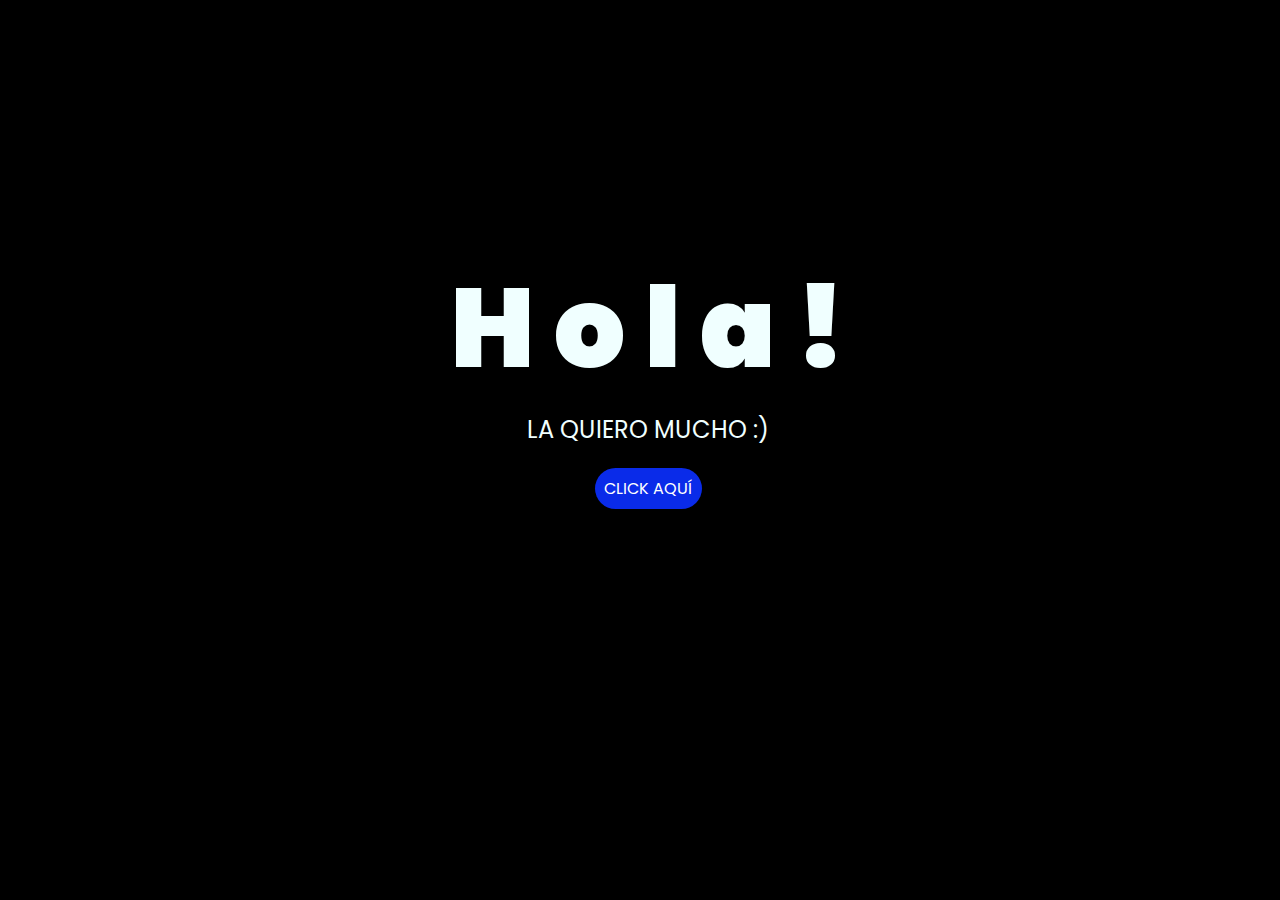
<file: index.html>
<!DOCTYPE html>
<html lang="es">

<head>
    <meta charset="UTF-8">
    <meta http-equiv="X-UA-Compatible" content="IE=edge">
    <meta name="viewport" content="width=device-width, initial-scale=1.0">
    <link rel="stylesheet" href="css/style.css">
    <link rel="icon" href="img/flowers.png" type="image/x-icon">
    <title>Flowers</title>
</head>

<body>
    <div class="greetings">
        <span>H</span>
        <span>o</span>
        <span>l</span>
        <span>a</span>
        <span>!</span>
    </div>
    <div class="description">
        <span>LA QUIERO MUCHO :)</span>
    </div>
    <div class="button">
        <button class="botones">
            <a href="flower.html" style="color: #fff;">CLICK AQUÍ</a>
        </button>
    </div>

</body>

</html>
</file>
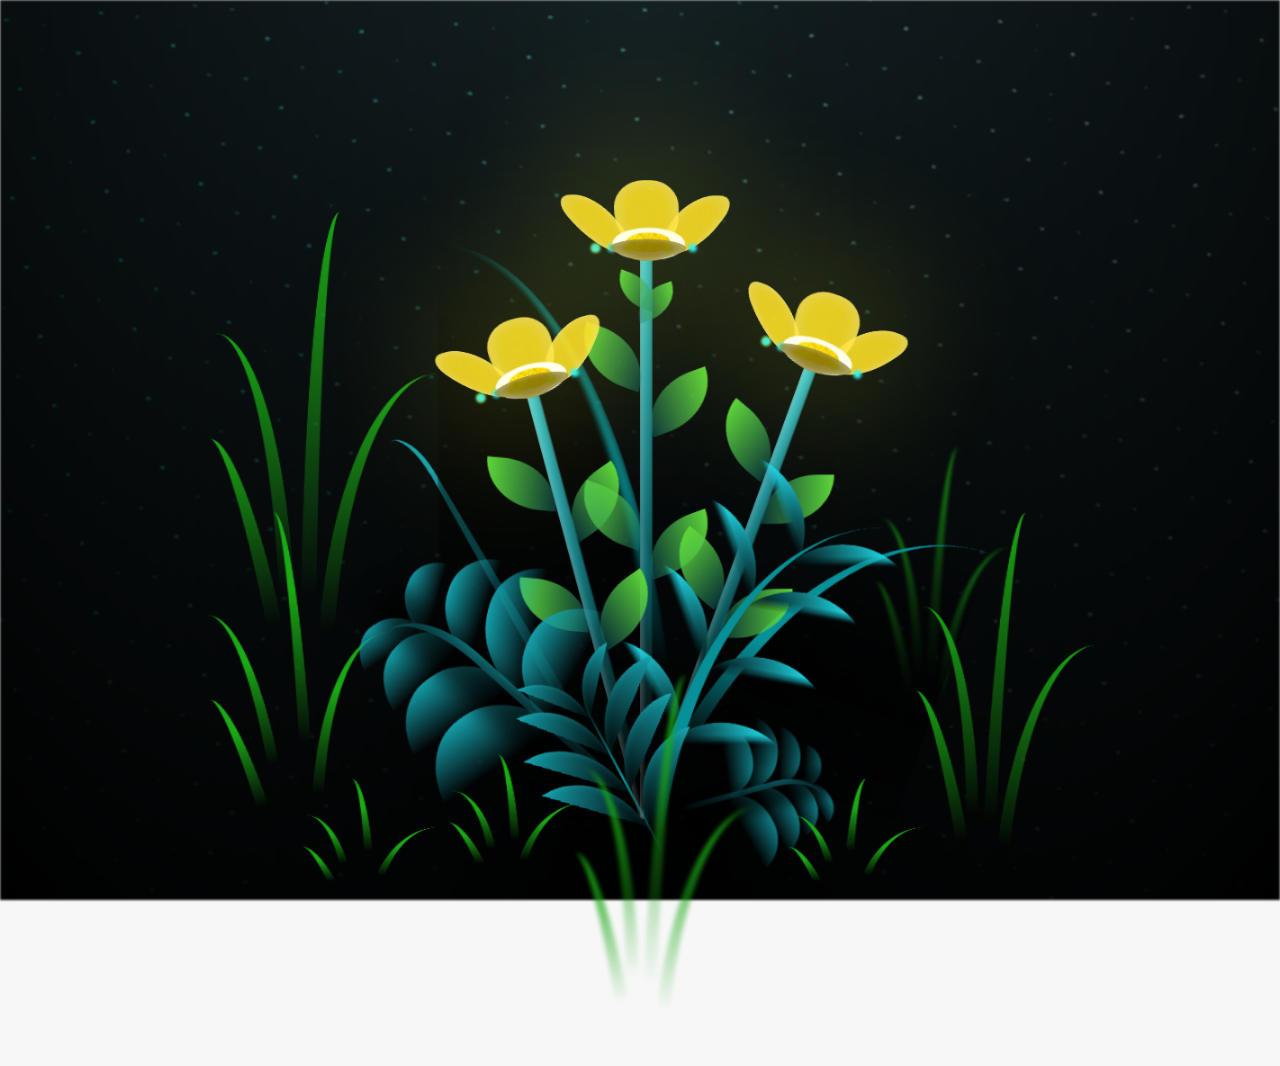
<file: flower.html>
<!DOCTYPE html>
<html lang="es">
  <head>
    <meta charset="UTF-8" />
    <meta http-equiv="X-UA-Compatible" content="IE=edge" />
    <meta name="viewport" content="width=device-width, initial-scale=1.0" />
    <link rel="stylesheet" href="css/main.css" />
    <link rel="icon" href="img/flowers.png" type="image/x-icon" />
    <title>Flower</title>
  </head>
  <body class="container">
    <audio src="sound/ChristianBasso&HaienQiu-Flowers.mp3" autoplay></audio>
    <div id="lyrics">
     
    </div>
    <h1 class="titulo">Espero le gusten la quiero mucho Sara.</h1>
  
    <div class="night"></div>
    <div class="flowers">
      <div class="flower flower--1">
        <div class="flower__leafs flower__leafs--1">
          <div class="flower__leaf flower__leaf--1"></div>
          <div class="flower__leaf flower__leaf--2"></div>
          <div class="flower__leaf flower__leaf--3"></div>
          <div class="flower__leaf flower__leaf--4"></div>
          <div class="flower__white-circle"></div>

          <div class="flower__light flower__light--1"></div>
          <div class="flower__light flower__light--2"></div>
          <div class="flower__light flower__light--3"></div>
          <div class="flower__light flower__light--4"></div>
          <div class="flower__light flower__light--5"></div>
          <div class="flower__light flower__light--6"></div>
          <div class="flower__light flower__light--7"></div>
          <div class="flower__light flower__light--8"></div>
        </div>
        <div class="flower__line">
          <div class="flower__line__leaf flower__line__leaf--1"></div>
          <div class="flower__line__leaf flower__line__leaf--2"></div>
          <div class="flower__line__leaf flower__line__leaf--3"></div>
          <div class="flower__line__leaf flower__line__leaf--4"></div>
          <div class="flower__line__leaf flower__line__leaf--5"></div>
          <div class="flower__line__leaf flower__line__leaf--6"></div>
        </div>
      </div>

      <div class="flower flower--2">
        <div class="flower__leafs flower__leafs--2">
          <div class="flower__leaf flower__leaf--1"></div>
          <div class="flower__leaf flower__leaf--2"></div>
          <div class="flower__leaf flower__leaf--3"></div>
          <div class="flower__leaf flower__leaf--4"></div>
          <div class="flower__white-circle"></div>

          <div class="flower__light flower__light--1"></div>
          <div class="flower__light flower__light--2"></div>
          <div class="flower__light flower__light--3"></div>
          <div class="flower__light flower__light--4"></div>
          <div class="flower__light flower__light--5"></div>
          <div class="flower__light flower__light--6"></div>
          <div class="flower__light flower__light--7"></div>
          <div class="flower__light flower__light--8"></div>
        </div>
        <div class="flower__line">
          <div class="flower__line__leaf flower__line__leaf--1"></div>
          <div class="flower__line__leaf flower__line__leaf--2"></div>
          <div class="flower__line__leaf flower__line__leaf--3"></div>
          <div class="flower__line__leaf flower__line__leaf--4"></div>
        </div>
      </div>

      <div class="flower flower--3">
        <div class="flower__leafs flower__leafs--3">
          <div class="flower__leaf flower__leaf--1"></div>
          <div class="flower__leaf flower__leaf--2"></div>
          <div class="flower__leaf flower__leaf--3"></div>
          <div class="flower__leaf flower__leaf--4"></div>
          <div class="flower__white-circle"></div>

          <div class="flower__light flower__light--1"></div>
          <div class="flower__light flower__light--2"></div>
          <div class="flower__light flower__light--3"></div>
          <div class="flower__light flower__light--4"></div>
          <div class="flower__light flower__light--5"></div>
          <div class="flower__light flower__light--6"></div>
          <div class="flower__light flower__light--7"></div>
          <div class="flower__light flower__light--8"></div>
        </div>
        <div class="flower__line">
          <div class="flower__line__leaf flower__line__leaf--1"></div>
          <div class="flower__line__leaf flower__line__leaf--2"></div>
          <div class="flower__line__leaf flower__line__leaf--3"></div>
          <div class="flower__line__leaf flower__line__leaf--4"></div>
        </div>
      </div>

      <div class="grow-ans" style="--d: 1.2s">
        <div class="flower__g-long">
          <div class="flower__g-long__top"></div>
          <div class="flower__g-long__bottom"></div>
        </div>
      </div>

      <div class="growing-grass">
        <div class="flower__grass flower__grass--1">
          <div class="flower__grass--top"></div>
          <div class="flower__grass--bottom"></div>
          <div class="flower__grass__leaf flower__grass__leaf--1"></div>
          <div class="flower__grass__leaf flower__grass__leaf--2"></div>
          <div class="flower__grass__leaf flower__grass__leaf--3"></div>
          <div class="flower__grass__leaf flower__grass__leaf--4"></div>
          <div class="flower__grass__leaf flower__grass__leaf--5"></div>
          <div class="flower__grass__leaf flower__grass__leaf--6"></div>
          <div class="flower__grass__leaf flower__grass__leaf--7"></div>
          <div class="flower__grass__leaf flower__grass__leaf--8"></div>
          <div class="flower__grass__overlay"></div>
        </div>
      </div>

      <div class="growing-grass">
        <div class="flower__grass flower__grass--2">
          <div class="flower__grass--top"></div>
          <div class="flower__grass--bottom"></div>
          <div class="flower__grass__leaf flower__grass__leaf--1"></div>
          <div class="flower__grass__leaf flower__grass__leaf--2"></div>
          <div class="flower__grass__leaf flower__grass__leaf--3"></div>
          <div class="flower__grass__leaf flower__grass__leaf--4"></div>
          <div class="flower__grass__leaf flower__grass__leaf--5"></div>
          <div class="flower__grass__leaf flower__grass__leaf--6"></div>
          <div class="flower__grass__leaf flower__grass__leaf--7"></div>
          <div class="flower__grass__leaf flower__grass__leaf--8"></div>
          <div class="flower__grass__overlay"></div>
        </div>
      </div>

      <div class="grow-ans" style="--d: 2.4s">
        <div class="flower__g-right flower__g-right--1">
          <div class="leaf"></div>
        </div>
      </div>

      <div class="grow-ans" style="--d: 2.8s">
        <div class="flower__g-right flower__g-right--2">
          <div class="leaf"></div>
        </div>
      </div>

      <div class="grow-ans" style="--d: 2.8s">
        <div class="flower__g-front">
          <div
            class="flower__g-front__leaf-wrapper flower__g-front__leaf-wrapper--1"
          >
            <div class="flower__g-front__leaf"></div>
          </div>
          <div
            class="flower__g-front__leaf-wrapper flower__g-front__leaf-wrapper--2"
          >
            <div class="flower__g-front__leaf"></div>
          </div>
          <div
            class="flower__g-front__leaf-wrapper flower__g-front__leaf-wrapper--3"
          >
            <div class="flower__g-front__leaf"></div>
          </div>
          <div
            class="flower__g-front__leaf-wrapper flower__g-front__leaf-wrapper--4"
          >
            <div class="flower__g-front__leaf"></div>
          </div>
          <div
            class="flower__g-front__leaf-wrapper flower__g-front__leaf-wrapper--5"
          >
            <div class="flower__g-front__leaf"></div>
          </div>
          <div
            class="flower__g-front__leaf-wrapper flower__g-front__leaf-wrapper--6"
          >
            <div class="flower__g-front__leaf"></div>
          </div>
          <div
            class="flower__g-front__leaf-wrapper flower__g-front__leaf-wrapper--7"
          >
            <div class="flower__g-front__leaf"></div>
          </div>
          <div
            class="flower__g-front__leaf-wrapper flower__g-front__leaf-wrapper--8"
          >
            <div class="flower__g-front__leaf"></div>
          </div>
          <div class="flower__g-front__line"></div>
        </div>
      </div>

      <div class="grow-ans" style="--d: 3.2s">
        <div class="flower__g-fr">
          <div class="leaf"></div>
          <div class="flower__g-fr__leaf flower__g-fr__leaf--1"></div>
          <div class="flower__g-fr__leaf flower__g-fr__leaf--2"></div>
          <div class="flower__g-fr__leaf flower__g-fr__leaf--3"></div>
          <div class="flower__g-fr__leaf flower__g-fr__leaf--4"></div>
          <div class="flower__g-fr__leaf flower__g-fr__leaf--5"></div>
          <div class="flower__g-fr__leaf flower__g-fr__leaf--6"></div>
          <div class="flower__g-fr__leaf flower__g-fr__leaf--7"></div>
          <div class="flower__g-fr__leaf flower__g-fr__leaf--8"></div>
        </div>
      </div>

      <div class="long-g long-g--0">
        <div class="grow-ans" style="--d: 3s">
          <div class="leaf leaf--0"></div>
        </div>
        <div class="grow-ans" style="--d: 2.2s">
          <div class="leaf leaf--1"></div>
        </div>
        <div class="grow-ans" style="--d: 3.4s">
          <div class="leaf leaf--2"></div>
        </div>
        <div class="grow-ans" style="--d: 3.6s">
          <div class="leaf leaf--3"></div>
        </div>
      </div>

      <div class="long-g long-g--1">
        <div class="grow-ans" style="--d: 3.6s">
          <div class="leaf leaf--0"></div>
        </div>
        <div class="grow-ans" style="--d: 3.8s">
          <div class="leaf leaf--1"></div>
        </div>
        <div class="grow-ans" style="--d: 4s">
          <div class="leaf leaf--2"></div>
        </div>
        <div class="grow-ans" style="--d: 4.2s">
          <div class="leaf leaf--3"></div>
        </div>
      </div>

      <div class="long-g long-g--2">
        <div class="grow-ans" style="--d: 4s">
          <div class="leaf leaf--0"></div>
        </div>
        <div class="grow-ans" style="--d: 4.2s">
          <div class="leaf leaf--1"></div>
        </div>
        <div class="grow-ans" style="--d: 4.4s">
          <div class="leaf leaf--2"></div>
        </div>
        <div class="grow-ans" style="--d: 4.6s">
          <div class="leaf leaf--3"></div>
        </div>
      </div>

      <div class="long-g long-g--3">
        <div class="grow-ans" style="--d: 4s">
          <div class="leaf leaf--0"></div>
        </div>
        <div class="grow-ans" style="--d: 4.2s">
          <div class="leaf leaf--1"></div>
        </div>
        <div class="grow-ans" style="--d: 3s">
          <div class="leaf leaf--2"></div>
        </div>
        <div class="grow-ans" style="--d: 3.6s">
          <div class="leaf leaf--3"></div>
        </div>
      </div>

      <div class="long-g long-g--4">
        <div class="grow-ans" style="--d: 4s">
          <div class="leaf leaf--0"></div>
        </div>
        <div class="grow-ans" style="--d: 4.2s">
          <div class="leaf leaf--1"></div>
        </div>
        <div class="grow-ans" style="--d: 3s">
          <div class="leaf leaf--2"></div>
        </div>
        <div class="grow-ans" style="--d: 3.6s">
          <div class="leaf leaf--3"></div>
        </div>
      </div>

      <div class="long-g long-g--5">
        <div class="grow-ans" style="--d: 4s">
          <div class="leaf leaf--0"></div>
        </div>
        <div class="grow-ans" style="--d: 4.2s">
          <div class="leaf leaf--1"></div>
        </div>
        <div class="grow-ans" style="--d: 3s">
          <div class="leaf leaf--2"></div>
        </div>
        <div class="grow-ans" style="--d: 3.6s">
          <div class="leaf leaf--3"></div>
        </div>
      </div>

      <div class="long-g long-g--6">
        <div class="grow-ans" style="--d: 4.2s">
          <div class="leaf leaf--0"></div>
        </div>
        <div class="grow-ans" style="--d: 4.4s">
          <div class="leaf leaf--1"></div>
        </div>
        <div class="grow-ans" style="--d: 4.6s">
          <div class="leaf leaf--2"></div>
        </div>
        <div class="grow-ans" style="--d: 4.8s">
          <div class="leaf leaf--3"></div>
        </div>
      </div>

      <div class="long-g long-g--7">
        <div class="grow-ans" style="--d: 3s">
          <div class="leaf leaf--0"></div>
        </div>
        <div class="grow-ans" style="--d: 3.2s">
          <div class="leaf leaf--1"></div>
        </div>
        <div class="grow-ans" style="--d: 3.5s">
          <div class="leaf leaf--2"></div>
        </div>
        <div class="grow-ans" style="--d: 3.6s">
          <div class="leaf leaf--3"></div>
        </div>
      </div>
    </div>
    <script src="anim.js"></script>
    <script src="main.js"></script>
  </body>
</html>
</file>
<file: css/style.css>
@import url('https://fonts.googleapis.com/css2?family=Poppins:ital,wght@0,500;1,900&display=swap');
*{
    font-family: 'Poppins',cursive;
}
body{
    color: azure;
    width: 100%;
    height: 82vh;
    display: flex;
    flex-direction: column;
    align-items: center;
    justify-content: center;
    background-color: black;
    /* padding-top: -30; */
}

.botones{
    padding: 9px;
    border-radius: 80px;
    background-color: transparent;
    border: none;
}

.botones a{
    background-color: #0a2be9;
    padding: 9px;
    border-radius: 80px;
    -webkit-border-radius: 80px;
    -moz-border-radius: 80px;
    -ms-border-radius: 80px;
    -o-border-radius: 80px;

}

.botones a:focus{
    background-color: rgb(50, 194, 194);
}

.greetings{
    font-size: 7rem;
    font-weight: 900;
}
.greetings > span{
    animation: glow 2.5s ease-in-out infinite;
}
@keyframes glow{
    0%, 100%{
        color: #fff;
        text-shadow: 0 0 12px #39c6d6, 0 0 50px #39c6d6, 0 0 100px #39c6d6;
    }
    10%, 90%{
        color: #111;
        text-shadow: none;
    }
}
.greetings > span:nth-child(2){
    animation-delay: .2s ;
}
.greetings > span:nth-child(3){
    animation-delay: .4s ;
}
.greetings > span:nth-child(4){
    animation-delay: .6s;
}
.greetings > span:nth-child(5){
    animation-delay: .8s;
}
.greetings > span:nth-child(6){
    animation-delay: 1s;
}

.description{
    font-size: 1.5rem;
    margin-bottom: 20px;
}

.button a{
    text-decoration: none;
    font-size: 1rem;
    color: #111;
}

@media screen and (max-width:574px){
    .greetings{
        display: block;
        font-size: 4rem;
        font-weight: 800;
        text-align: center;
    }
    .description{
        font-size: 2rem;
    }
    
    .button a{
        font-size: 1rem;
    }
}
</file>
<file: css/main.css>
*,
*::after,
*::before {
  padding: 0;
  margin: 0;
  box-sizing: border-box;
}

:root {
  --dark-color: #000;
}

body {
  display: flex;
  align-items: flex-end;
  justify-content: center;
  min-height: 100vh;
  background-color: var(--dark-color);
  overflow: hidden;
  perspective: 1000px;
}

#lyrics {
  font-size: 28px;
  font-family: "Franklin Gothic Medium", "Arial Narrow", Arial, sans-serif;
  color: white;
  position: absolute;
  margin-bottom: 20%;
  z-index: 1;
  font-weight: bold;
  letter-spacing: 4px;
}
@media only screen and (max-width: 600px) {
  /* Estilos específicos para dispositivos con un ancho máximo de 600px */
  #lyrics {
      font-size: 14px; /* Reduce el tamaño del texto para dispositivos más pequeños */
      margin-bottom: 530px;
      letter-spacing: 3px;
  }

}
.titulo {
  margin-bottom: 180px;
  font-family: "Arial Narrow", Arial, sans-serif;
  color: yellow;
  position: absolute;
  font-weight: bold;
  letter-spacing: 10px;
  opacity: 0;
  animation: fadeIn 3s ease-in-out forwards;
  text-align: center;
}
@keyframes fadeIn {
  from {
    opacity: 0;
  }
  to {
    opacity: 1;
  }
}

.night {
  z-index: -1;
  position: absolute;
  left: 50%;
  top: 0;
  transform: translateX(-50%);
  width: 100%;
  height: 100%;
  filter: blur(0.1vmin);
  background-image: radial-gradient(
      ellipse at top,
      transparent 0%,
      var(--dark-color)
    ),
    radial-gradient(
      ellipse at bottom,
      var(--dark-color),
      rgba(145, 233, 255, 0.2)
    ),
    repeating-linear-gradient(
      220deg,
      rgb(0, 0, 0) 0px,
      rgb(0, 0, 0) 19px,
      transparent 19px,
      transparent 22px
    ),
    repeating-linear-gradient(
      189deg,
      rgb(0, 0, 0) 0px,
      rgb(0, 0, 0) 19px,
      transparent 19px,
      transparent 22px
    ),
    repeating-linear-gradient(
      148deg,
      rgb(0, 0, 0) 0px,
      rgb(0, 0, 0) 19px,
      transparent 19px,
      transparent 22px
    ),
    linear-gradient(90deg, rgb(0, 255, 250), rgb(240, 240, 240));
}

.flowers {
  position: relative;
  transform: scale(0.9);
  /*margin-bottom: 100px;
  */
}

@media only screen and (max-width: 600px) {
  /* Estilos específicos para dispositivos con un ancho máximo de 600px */
.flowers {
      font-size: 14px;
      margin-bottom: 35%;
      letter-spacing: 3px;
      transform: scale(1.0);
}

}

.flower {
  position: absolute;
  bottom: 10vmin;
  transform-origin: bottom center;
  z-index: 10;
  --fl-speed: 0.8s;
}
.flower--1 {
  -webkit-animation: moving-flower-1 4s linear infinite;
  animation: moving-flower-1 4s linear infinite;
}
.flower--1 .flower__line {
  height: 70vmin;
  -webkit-animation-delay: 0.3s;
  animation-delay: 0.3s;
}
.flower--1 .flower__line__leaf--1 {
  -webkit-animation: blooming-leaf-right var(--fl-speed) 1.6s backwards;
  animation: blooming-leaf-right var(--fl-speed) 1.6s backwards;
}
.flower--1 .flower__line__leaf--2 {
  -webkit-animation: blooming-leaf-right var(--fl-speed) 1.4s backwards;
  animation: blooming-leaf-right var(--fl-speed) 1.4s backwards;
}
.flower--1 .flower__line__leaf--3 {
  -webkit-animation: blooming-leaf-left var(--fl-speed) 1.2s backwards;
  animation: blooming-leaf-left var(--fl-speed) 1.2s backwards;
}
.flower--1 .flower__line__leaf--4 {
  -webkit-animation: blooming-leaf-left var(--fl-speed) 1s backwards;
  animation: blooming-leaf-left var(--fl-speed) 1s backwards;
}
.flower--1 .flower__line__leaf--5 {
  -webkit-animation: blooming-leaf-right var(--fl-speed) 1.8s backwards;
  animation: blooming-leaf-right var(--fl-speed) 1.8s backwards;
}
.flower--1 .flower__line__leaf--6 {
  -webkit-animation: blooming-leaf-left var(--fl-speed) 2s backwards;
  animation: blooming-leaf-left var(--fl-speed) 2s backwards;
}
.flower--2 {
  left: 50%;
  transform: rotate(20deg);
  -webkit-animation: moving-flower-2 4s linear infinite;
  animation: moving-flower-2 4s linear infinite;
}
.flower--2 .flower__line {
  height: 60vmin;
  -webkit-animation-delay: 0.6s;
  animation-delay: 0.6s;
}
.flower--2 .flower__line__leaf--1 {
  -webkit-animation: blooming-leaf-right var(--fl-speed) 1.9s backwards;
  animation: blooming-leaf-right var(--fl-speed) 1.9s backwards;
}
.flower--2 .flower__line__leaf--2 {
  -webkit-animation: blooming-leaf-right var(--fl-speed) 1.7s backwards;
  animation: blooming-leaf-right var(--fl-speed) 1.7s backwards;
}
.flower--2 .flower__line__leaf--3 {
  -webkit-animation: blooming-leaf-left var(--fl-speed) 1.5s backwards;
  animation: blooming-leaf-left var(--fl-speed) 1.5s backwards;
}
.flower--2 .flower__line__leaf--4 {
  -webkit-animation: blooming-leaf-left var(--fl-speed) 1.3s backwards;
  animation: blooming-leaf-left var(--fl-speed) 1.3s backwards;
}
.flower--3 {
  left: 50%;
  transform: rotate(-15deg);
  -webkit-animation: moving-flower-3 4s linear infinite;
  animation: moving-flower-3 4s linear infinite;
}
.flower--3 .flower__line {
  -webkit-animation-delay: 0.9s;
  animation-delay: 0.9s;
}
.flower--3 .flower__line__leaf--1 {
  -webkit-animation: blooming-leaf-right var(--fl-speed) 2.5s backwards;
  animation: blooming-leaf-right var(--fl-speed) 2.5s backwards;
}
.flower--3 .flower__line__leaf--2 {
  -webkit-animation: blooming-leaf-right var(--fl-speed) 2.3s backwards;
  animation: blooming-leaf-right var(--fl-speed) 2.3s backwards;
}
.flower--3 .flower__line__leaf--3 {
  -webkit-animation: blooming-leaf-left var(--fl-speed) 2.1s backwards;
  animation: blooming-leaf-left var(--fl-speed) 2.1s backwards;
}
.flower--3 .flower__line__leaf--4 {
  -webkit-animation: blooming-leaf-left var(--fl-speed) 1.9s backwards;
  animation: blooming-leaf-left var(--fl-speed) 1.9s backwards;
}
.flower__leafs {
  position: relative;
  -webkit-animation: blooming-flower 2s backwards;
  animation: blooming-flower 2s backwards;
}
.flower__leafs--1 {
  -webkit-animation-delay: 1.1s;
  animation-delay: 1.1s;
}
.flower__leafs--2 {
  -webkit-animation-delay: 1.4s;
  animation-delay: 1.4s;
}
.flower__leafs--3 {
  -webkit-animation-delay: 1.7s;
  animation-delay: 1.7s;
}
.flower__leafs::after {
  content: "";
  position: absolute;
  left: 0;
  top: 0;
  transform: translate(-50%, -100%);
  width: 8vmin;
  height: 8vmin;
  background-color: #f9fd25;
  /* background-color: #fd2525; */
  filter: blur(10vmin);
}
.flower__leaf {
  position: absolute;
  bottom: 0;
  left: 50%;
  width: 8vmin;
  height: 11vmin;
  border-radius: 51% 49% 47% 53%/44% 45% 55% 69%;
  background-color: #253bfd;
  background-color: #fddd25;
  transform-origin: bottom center;
  opacity: 0.9;
  box-shadow: inset 0 0 2vmin rgba(255, 255, 255, 0.5);
}
.flower__leaf--1 {
  transform: translate(-10%, 1%) rotateY(40deg) rotateX(-50deg);
}
.flower__leaf--2 {
  transform: translate(-50%, -4%) rotateX(40deg);
}
.flower__leaf--3 {
  transform: translate(-90%, 0%) rotateY(45deg) rotateX(50deg);
}
.flower__leaf--4 {
  width: 8vmin;
  height: 8vmin;
  transform-origin: bottom left;
  border-radius: 4vmin 10vmin 4vmin 4vmin;
  transform: translate(0%, 18%) rotateX(70deg) rotate(-43deg);
  background-color: #7c6901;
  z-index: 1;
  opacity: 0.8;
}
.flower__white-circle {
  position: absolute;
  left: -3.5vmin;
  top: -3vmin;
  width: 9vmin;
  height: 4vmin;
  border-radius: 50%;
  background-color: #fff;
}
.flower__white-circle::after {
  content: "";
  position: absolute;
  left: 50%;
  top: 45%;
  transform: translate(-50%, -50%);
  width: 60%;
  height: 60%;
  border-radius: inherit;
  background-image: repeating-linear-gradient(
      135deg,
      rgba(0, 0, 0, 0.03) 0px,
      rgba(0, 0, 0, 0.03) 1px,
      transparent 1px,
      transparent 12px
    ),
    repeating-linear-gradient(
      45deg,
      rgba(0, 0, 0, 0.03) 0px,
      rgba(0, 0, 0, 0.03) 1px,
      transparent 1px,
      transparent 12px
    ),
    repeating-linear-gradient(
      67.5deg,
      rgba(0, 0, 0, 0.03) 0px,
      rgba(0, 0, 0, 0.03) 1px,
      transparent 1px,
      transparent 12px
    ),
    repeating-linear-gradient(
      135deg,
      rgba(0, 0, 0, 0.03) 0px,
      rgba(0, 0, 0, 0.03) 1px,
      transparent 1px,
      transparent 12px
    ),
    repeating-linear-gradient(
      45deg,
      rgba(0, 0, 0, 0.03) 0px,
      rgba(0, 0, 0, 0.03) 1px,
      transparent 1px,
      transparent 12px
    ),
    repeating-linear-gradient(
      112.5deg,
      rgba(0, 0, 0, 0.03) 0px,
      rgba(0, 0, 0, 0.03) 1px,
      transparent 1px,
      transparent 12px
    ),
    repeating-linear-gradient(
      112.5deg,
      rgba(0, 0, 0, 0.03) 0px,
      rgba(0, 0, 0, 0.03) 1px,
      transparent 1px,
      transparent 12px
    ),
    repeating-linear-gradient(
      45deg,
      rgba(0, 0, 0, 0.03) 0px,
      rgba(0, 0, 0, 0.03) 1px,
      transparent 1px,
      transparent 12px
    ),
    repeating-linear-gradient(
      22.5deg,
      rgba(0, 0, 0, 0.03) 0px,
      rgba(0, 0, 0, 0.03) 1px,
      transparent 1px,
      transparent 12px
    ),
    repeating-linear-gradient(
      45deg,
      rgba(0, 0, 0, 0.03) 0px,
      rgba(0, 0, 0, 0.03) 1px,
      transparent 1px,
      transparent 12px
    ),
    repeating-linear-gradient(
      22.5deg,
      rgba(0, 0, 0, 0.03) 0px,
      rgba(0, 0, 0, 0.03) 1px,
      transparent 1px,
      transparent 12px
    ),
    repeating-linear-gradient(
      135deg,
      rgba(0, 0, 0, 0.03) 0px,
      rgba(0, 0, 0, 0.03) 1px,
      transparent 1px,
      transparent 12px
    ),
    repeating-linear-gradient(
      157.5deg,
      rgba(0, 0, 0, 0.03) 0px,
      rgba(0, 0, 0, 0.03) 1px,
      transparent 1px,
      transparent 12px
    ),
    repeating-linear-gradient(
      67.5deg,
      rgba(0, 0, 0, 0.03) 0px,
      rgba(0, 0, 0, 0.03) 1px,
      transparent 1px,
      transparent 12px
    ),
    repeating-linear-gradient(
      67.5deg,
      rgba(0, 0, 0, 0.03) 0px,
      rgba(0, 0, 0, 0.03) 1px,
      transparent 1px,
      transparent 12px
    ),
    linear-gradient(90deg, rgb(255, 235, 18), rgb(255, 206, 0));
}
.flower__line {
  height: 55vmin;
  width: 1.5vmin;
  background-image: linear-gradient(
      to left,
      rgba(0, 0, 0, 0.2),
      transparent,
      rgba(255, 255, 255, 0.2)
    ),
    linear-gradient(to top, transparent 10%, #14757a, #39c6d6);
  box-shadow: inset 0 0 2px rgba(0, 0, 0, 0.5);
  -webkit-animation: grow-flower-tree 4s backwards;
  animation: grow-flower-tree 4s backwards;
}
.flower__line__leaf {
  --w: 7vmin;
  --h: calc(var(--w) + 2vmin);
  position: absolute;
  top: 20%;
  left: 90%;
  width: var(--w);
  height: var(--h);
  border-top-right-radius: var(--h);
  border-bottom-left-radius: var(--h);
  background-image: linear-gradient(to top, rgba(20, 117, 122, 0.4), #5ed639);
}
.flower__line__leaf--1 {
  transform: rotate(70deg) rotateY(30deg);
}
.flower__line__leaf--2 {
  top: 45%;
  transform: rotate(70deg) rotateY(30deg);
}
.flower__line__leaf--3,
.flower__line__leaf--4,
.flower__line__leaf--6 {
  border-top-right-radius: 0;
  border-bottom-left-radius: 0;
  border-top-left-radius: var(--h);
  border-bottom-right-radius: var(--h);
  left: -460%;
  top: 12%;
  transform: rotate(-70deg) rotateY(30deg);
}
.flower__line__leaf--4 {
  top: 40%;
}
.flower__line__leaf--5 {
  top: 0;
  transform-origin: left;
  transform: rotate(70deg) rotateY(30deg) scale(0.6);
}
.flower__line__leaf--6 {
  top: -2%;
  left: -450%;
  transform-origin: right;
  transform: rotate(-70deg) rotateY(30deg) scale(0.6);
}
.flower__light {
  position: absolute;
  bottom: 0vmin;
  width: 1vmin;
  height: 1vmin;
  background-color: rgb(255, 251, 0);
  border-radius: 50%;
  filter: blur(0.2vmin);
  -webkit-animation: light-ans 4s linear infinite backwards;
  animation: light-ans 4s linear infinite backwards;
}
.flower__light:nth-child(odd) {
  background-color: #23f0ff;
}
.flower__light--1 {
  left: -2vmin;
  -webkit-animation-delay: 1s;
  animation-delay: 1s;
}
.flower__light--2 {
  left: 3vmin;
  -webkit-animation-delay: 0.5s;
  animation-delay: 0.5s;
}
.flower__light--3 {
  left: -6vmin;
  -webkit-animation-delay: 0.3s;
  animation-delay: 0.3s;
}
.flower__light--4 {
  left: 6vmin;
  -webkit-animation-delay: 0.9s;
  animation-delay: 0.9s;
}
.flower__light--5 {
  left: -1vmin;
  -webkit-animation-delay: 1.5s;
  animation-delay: 1.5s;
}
.flower__light--6 {
  left: -4vmin;
  -webkit-animation-delay: 3s;
  animation-delay: 3s;
}
.flower__light--7 {
  left: 3vmin;
  -webkit-animation-delay: 2s;
  animation-delay: 2s;
}
.flower__light--8 {
  left: -6vmin;
  -webkit-animation-delay: 3.5s;
  animation-delay: 3.5s;
}
.flower__grass {
  --c: #159faa;
  --line-w: 1.5vmin;
  position: absolute;
  bottom: 12vmin;
  left: -7vmin;
  display: flex;
  flex-direction: column;
  align-items: flex-end;
  z-index: 20;
  transform-origin: bottom center;
  transform: rotate(-48deg) rotateY(40deg);
}
.flower__grass--1 {
  -webkit-animation: moving-grass 2s linear infinite;
  animation: moving-grass 2s linear infinite;
}
.flower__grass--2 {
  left: 2vmin;
  bottom: 10vmin;
  transform: scale(0.5) rotate(75deg) rotateX(10deg) rotateY(-200deg);
  opacity: 0.8;
  z-index: 0;
  -webkit-animation: moving-grass--2 1.5s linear infinite;
  animation: moving-grass--2 1.5s linear infinite;
}
.flower__grass--top {
  width: 7vmin;
  height: 10vmin;
  border-top-right-radius: 100%;
  border-right: var(--line-w) solid var(--c);
  transform-origin: bottom center;
  transform: rotate(-2deg);
}
.flower__grass--bottom {
  margin-top: -2px;
  width: var(--line-w);
  height: 25vmin;
  background-image: linear-gradient(to top, transparent, var(--c));
}
.flower__grass__leaf {
  --size: 10vmin;
  position: absolute;
  width: calc(var(--size) * 2.1);
  height: var(--size);
  border-top-left-radius: var(--size);
  border-top-right-radius: var(--size);
  background-image: linear-gradient(
    to top,
    transparent,
    transparent 30%,
    var(--c)
  );
  z-index: 100;
}
.flower__grass__leaf--1 {
  top: -6%;
  left: 30%;
  --size: 6vmin;
  transform: rotate(-20deg);
  -webkit-animation: growing-grass-ans--1 2s 2.6s backwards;
  animation: growing-grass-ans--1 2s 2.6s backwards;
}
@-webkit-keyframes growing-grass-ans--1 {
  0% {
    transform-origin: bottom left;
    transform: rotate(-20deg) scale(0);
  }
}
@keyframes growing-grass-ans--1 {
  0% {
    transform-origin: bottom left;
    transform: rotate(-20deg) scale(0);
  }
}
.flower__grass__leaf--2 {
  top: -5%;
  left: -110%;
  --size: 6vmin;
  transform: rotate(10deg);
  -webkit-animation: growing-grass-ans--2 2s 2.4s linear backwards;
  animation: growing-grass-ans--2 2s 2.4s linear backwards;
}
@-webkit-keyframes growing-grass-ans--2 {
  0% {
    transform-origin: bottom right;
    transform: rotate(10deg) scale(0);
  }
}
@keyframes growing-grass-ans--2 {
  0% {
    transform-origin: bottom right;
    transform: rotate(10deg) scale(0);
  }
}
.flower__grass__leaf--3 {
  top: 5%;
  left: 60%;
  --size: 8vmin;
  transform: rotate(-18deg) rotateX(-20deg);
  -webkit-animation: growing-grass-ans--3 2s 2.2s linear backwards;
  animation: growing-grass-ans--3 2s 2.2s linear backwards;
}
@-webkit-keyframes growing-grass-ans--3 {
  0% {
    transform-origin: bottom left;
    transform: rotate(-18deg) rotateX(-20deg) scale(0);
  }
}
@keyframes growing-grass-ans--3 {
  0% {
    transform-origin: bottom left;
    transform: rotate(-18deg) rotateX(-20deg) scale(0);
  }
}
.flower__grass__leaf--4 {
  top: 6%;
  left: -135%;
  --size: 8vmin;
  transform: rotate(2deg);
  -webkit-animation: growing-grass-ans--4 2s 2s linear backwards;
  animation: growing-grass-ans--4 2s 2s linear backwards;
}
@-webkit-keyframes growing-grass-ans--4 {
  0% {
    transform-origin: bottom right;
    transform: rotate(2deg) scale(0);
  }
}
@keyframes growing-grass-ans--4 {
  0% {
    transform-origin: bottom right;
    transform: rotate(2deg) scale(0);
  }
}
.flower__grass__leaf--5 {
  top: 20%;
  left: 60%;
  --size: 10vmin;
  transform: rotate(-24deg) rotateX(-20deg);
  -webkit-animation: growing-grass-ans--5 2s 1.8s linear backwards;
  animation: growing-grass-ans--5 2s 1.8s linear backwards;
}
@-webkit-keyframes growing-grass-ans--5 {
  0% {
    transform-origin: bottom left;
    transform: rotate(-24deg) rotateX(-20deg) scale(0);
  }
}
@keyframes growing-grass-ans--5 {
  0% {
    transform-origin: bottom left;
    transform: rotate(-24deg) rotateX(-20deg) scale(0);
  }
}
.flower__grass__leaf--6 {
  top: 22%;
  left: -180%;
  --size: 10vmin;
  transform: rotate(10deg);
  -webkit-animation: growing-grass-ans--6 2s 1.6s linear backwards;
  animation: growing-grass-ans--6 2s 1.6s linear backwards;
}
@-webkit-keyframes growing-grass-ans--6 {
  0% {
    transform-origin: bottom right;
    transform: rotate(10deg) scale(0);
  }
}
@keyframes growing-grass-ans--6 {
  0% {
    transform-origin: bottom right;
    transform: rotate(10deg) scale(0);
  }
}
.flower__grass__leaf--7 {
  top: 39%;
  left: 70%;
  --size: 10vmin;
  transform: rotate(-10deg);
  -webkit-animation: growing-grass-ans--7 2s 1.4s linear backwards;
  animation: growing-grass-ans--7 2s 1.4s linear backwards;
}
@-webkit-keyframes growing-grass-ans--7 {
  0% {
    transform-origin: bottom left;
    transform: rotate(-10deg) scale(0);
  }
}
@keyframes growing-grass-ans--7 {
  0% {
    transform-origin: bottom left;
    transform: rotate(-10deg) scale(0);
  }
}
.flower__grass__leaf--8 {
  top: 40%;
  left: -215%;
  --size: 11vmin;
  transform: rotate(10deg);
  -webkit-animation: growing-grass-ans--8 2s 1.2s linear backwards;
  animation: growing-grass-ans--8 2s 1.2s linear backwards;
}
@-webkit-keyframes growing-grass-ans--8 {
  0% {
    transform-origin: bottom right;
    transform: rotate(10deg) scale(0);
  }
}
@keyframes growing-grass-ans--8 {
  0% {
    transform-origin: bottom right;
    transform: rotate(10deg) scale(0);
  }
}
.flower__grass__overlay {
  position: absolute;
  top: -10%;
  right: 0%;
  width: 100%;
  height: 100%;
  background-color: rgba(0, 0, 0, 0.6);
  filter: blur(1.5vmin);
  z-index: 100;
}
.flower__g-long {
  --w: 2vmin;
  --h: 6vmin;
  --c: #159faa;
  position: absolute;
  bottom: 10vmin;
  left: -3vmin;
  transform-origin: bottom center;
  transform: rotate(-30deg) rotateY(-20deg);
  display: flex;
  flex-direction: column;
  align-items: flex-end;
  -webkit-animation: flower-g-long-ans 3s linear infinite;
  animation: flower-g-long-ans 3s linear infinite;
}
@-webkit-keyframes flower-g-long-ans {
  0%,
  100% {
    transform: rotate(-30deg) rotateY(-20deg);
  }
  50% {
    transform: rotate(-32deg) rotateY(-20deg);
  }
}
@keyframes flower-g-long-ans {
  0%,
  100% {
    transform: rotate(-30deg) rotateY(-20deg);
  }
  50% {
    transform: rotate(-32deg) rotateY(-20deg);
  }
}
.flower__g-long__top {
  top: calc(var(--h) * -1);
  width: calc(var(--w) + 1vmin);
  height: var(--h);
  border-top-right-radius: 100%;
  border-right: 0.7vmin solid var(--c);
  transform: translate(-0.7vmin, 1vmin);
}
.flower__g-long__bottom {
  width: var(--w);
  height: 50vmin;
  transform-origin: bottom center;
  background-image: linear-gradient(to top, transparent 30%, var(--c));
  box-shadow: inset 0 0 2px rgba(0, 0, 0, 0.5);
  -webkit-clip-path: polygon(35% 0, 65% 1%, 100% 100%, 0% 100%);
  clip-path: polygon(35% 0, 65% 1%, 100% 100%, 0% 100%);
}
.flower__g-right {
  position: absolute;
  bottom: 6vmin;
  left: -2vmin;
  transform-origin: bottom left;
  transform: rotate(20deg);
}
.flower__g-right .leaf {
  width: 30vmin;
  height: 50vmin;
  border-top-left-radius: 100%;
  border-left: 2vmin solid #079097;
  background-image: linear-gradient(
    to bottom,
    transparent,
    var(--dark-color) 60%
  );
  -webkit-mask-image: linear-gradient(to top, transparent 30%, #079097 60%);
}
.flower__g-right--1 {
  -webkit-animation: flower-g-right-ans 2.5s linear infinite;
  animation: flower-g-right-ans 2.5s linear infinite;
}
.flower__g-right--2 {
  left: 5vmin;
  transform: rotateY(-180deg);
  -webkit-animation: flower-g-right-ans--2 3s linear infinite;
  animation: flower-g-right-ans--2 3s linear infinite;
}
.flower__g-right--2 .leaf {
  height: 75vmin;
  filter: blur(0.3vmin);
  opacity: 0.8;
}
@-webkit-keyframes flower-g-right-ans {
  0%,
  100% {
    transform: rotate(20deg);
  }
  50% {
    transform: rotate(24deg) rotateX(-20deg);
  }
}
@keyframes flower-g-right-ans {
  0%,
  100% {
    transform: rotate(20deg);
  }
  50% {
    transform: rotate(24deg) rotateX(-20deg);
  }
}
@-webkit-keyframes flower-g-right-ans--2 {
  0%,
  100% {
    transform: rotateY(-180deg) rotate(0deg) rotateX(-20deg);
  }
  50% {
    transform: rotateY(-180deg) rotate(6deg) rotateX(-20deg);
  }
}
@keyframes flower-g-right-ans--2 {
  0%,
  100% {
    transform: rotateY(-180deg) rotate(0deg) rotateX(-20deg);
  }
  50% {
    transform: rotateY(-180deg) rotate(6deg) rotateX(-20deg);
  }
}
.flower__g-front {
  position: absolute;
  bottom: 6vmin;
  left: 2.5vmin;
  z-index: 100;
  transform-origin: bottom center;
  transform: rotate(-28deg) rotateY(30deg) scale(1.04);
  -webkit-animation: flower__g-front-ans 2s linear infinite;
  animation: flower__g-front-ans 2s linear infinite;
}
@-webkit-keyframes flower__g-front-ans {
  0%,
  100% {
    transform: rotate(-28deg) rotateY(30deg) scale(1.04);
  }
  50% {
    transform: rotate(-35deg) rotateY(40deg) scale(1.04);
  }
}
@keyframes flower__g-front-ans {
  0%,
  100% {
    transform: rotate(-28deg) rotateY(30deg) scale(1.04);
  }
  50% {
    transform: rotate(-35deg) rotateY(40deg) scale(1.04);
  }
}
.flower__g-front__line {
  width: 0.3vmin;
  height: 20vmin;
  background-image: linear-gradient(
    to top,
    transparent,
    #079097,
    transparent 100%
  );
  position: relative;
}
.flower__g-front__leaf-wrapper {
  position: absolute;
  top: 0;
  left: 0;
  transform-origin: bottom left;
  transform: rotate(10deg);
}
.flower__g-front__leaf-wrapper:nth-child(even) {
  left: 0vmin;
  transform: rotateY(-180deg) rotate(5deg);
  -webkit-animation: flower__g-front__leaf-left-ans 1s ease-in backwards;
  animation: flower__g-front__leaf-left-ans 1s ease-in backwards;
}
.flower__g-front__leaf-wrapper:nth-child(odd) {
  -webkit-animation: flower__g-front__leaf-ans 1s ease-in backwards;
  animation: flower__g-front__leaf-ans 1s ease-in backwards;
}
.flower__g-front__leaf-wrapper--1 {
  top: -8vmin;
  transform: scale(0.7);
  -webkit-animation: flower__g-front__leaf-ans 1s 5.5s ease-in backwards !important;
  animation: flower__g-front__leaf-ans 1s 5.5s ease-in backwards !important;
}
.flower__g-front__leaf-wrapper--2 {
  top: -8vmin;
  transform: rotateY(-180deg) scale(0.7) !important;
  -webkit-animation: flower__g-front__leaf-left-ans-2 1s 4.6s ease-in backwards !important;
  animation: flower__g-front__leaf-left-ans-2 1s 4.6s ease-in backwards !important;
}
.flower__g-front__leaf-wrapper--3 {
  top: -3vmin;
  -webkit-animation: flower__g-front__leaf-ans 1s 4.6s ease-in backwards;
  animation: flower__g-front__leaf-ans 1s 4.6s ease-in backwards;
}
.flower__g-front__leaf-wrapper--4 {
  top: -3vmin;
  transform: rotateY(-180deg) scale(0.9) !important;
  -webkit-animation: flower__g-front__leaf-left-ans-2 1s 4.6s ease-in backwards !important;
  animation: flower__g-front__leaf-left-ans-2 1s 4.6s ease-in backwards !important;
}
@-webkit-keyframes flower__g-front__leaf-left-ans-2 {
  0% {
    transform: rotateY(-180deg) scale(0);
  }
}
@keyframes flower__g-front__leaf-left-ans-2 {
  0% {
    transform: rotateY(-180deg) scale(0);
  }
}
.flower__g-front__leaf-wrapper--5,
.flower__g-front__leaf-wrapper--6 {
  top: 2vmin;
}
.flower__g-front__leaf-wrapper--7,
.flower__g-front__leaf-wrapper--8 {
  top: 6.5vmin;
}
.flower__g-front__leaf-wrapper--2 {
  -webkit-animation-delay: 5.2s !important;
  animation-delay: 5.2s !important;
}
.flower__g-front__leaf-wrapper--3 {
  -webkit-animation-delay: 4.9s !important;
  animation-delay: 4.9s !important;
}
.flower__g-front__leaf-wrapper--5 {
  -webkit-animation-delay: 4.3s !important;
  animation-delay: 4.3s !important;
}
.flower__g-front__leaf-wrapper--6 {
  -webkit-animation-delay: 4.1s !important;
  animation-delay: 4.1s !important;
}
.flower__g-front__leaf-wrapper--7 {
  -webkit-animation-delay: 3.8s !important;
  animation-delay: 3.8s !important;
}
.flower__g-front__leaf-wrapper--8 {
  -webkit-animation-delay: 3.5s !important;
  animation-delay: 3.5s !important;
}
@-webkit-keyframes flower__g-front__leaf-ans {
  0% {
    transform: rotate(10deg) scale(0);
  }
}
@keyframes flower__g-front__leaf-ans {
  0% {
    transform: rotate(10deg) scale(0);
  }
}
@-webkit-keyframes flower__g-front__leaf-left-ans {
  0% {
    transform: rotateY(-180deg) rotate(5deg) scale(0);
  }
}
@keyframes flower__g-front__leaf-left-ans {
  0% {
    transform: rotateY(-180deg) rotate(5deg) scale(0);
  }
}
.flower__g-front__leaf {
  width: 10vmin;
  height: 10vmin;
  border-radius: 100% 0% 0% 100%/100% 100% 0% 0%;
  box-shadow: inset 0 2px 1vmin hsla(184deg, 97%, 58%, 0.2);
  background-image: linear-gradient(
      to bottom left,
      transparent,
      var(--dark-color)
    ),
    linear-gradient(to bottom right, #159faa 50%, transparent 50%, transparent);
  -webkit-mask-image: linear-gradient(
    to bottom right,
    #159faa 50%,
    transparent 50%,
    transparent
  );
  mask-image: linear-gradient(
    to bottom right,
    #159faa 50%,
    transparent 50%,
    transparent
  );
}
.flower__g-fr {
  position: absolute;
  bottom: -4vmin;
  left: vmin;
  transform-origin: bottom left;
  z-index: 10;
  -webkit-animation: flower__g-fr-ans 2s linear infinite;
  animation: flower__g-fr-ans 2s linear infinite;
}
@-webkit-keyframes flower__g-fr-ans {
  0%,
  100% {
    transform: rotate(2deg);
  }
  50% {
    transform: rotate(4deg);
  }
}
@keyframes flower__g-fr-ans {
  0%,
  100% {
    transform: rotate(2deg);
  }
  50% {
    transform: rotate(4deg);
  }
}
.flower__g-fr .leaf {
  width: 30vmin;
  height: 50vmin;
  border-top-left-radius: 100%;
  border-left: 2vmin solid #079097;
  -webkit-mask-image: linear-gradient(to top, transparent 25%, #079097 50%);
  position: relative;
  z-index: 1;
}
.flower__g-fr__leaf {
  position: absolute;
  top: 0;
  left: 0;
  width: 10vmin;
  height: 10vmin;
  border-radius: 100% 0% 0% 100%/100% 100% 0% 0%;
  box-shadow: inset 0 2px 1vmin hsla(184deg, 97%, 58%, 0.2);
  background-image: linear-gradient(
      to bottom left,
      transparent,
      var(--dark-color) 98%
    ),
    linear-gradient(to bottom right, #23f0ff 45%, transparent 50%, transparent);
  -webkit-mask-image: linear-gradient(
    135deg,
    #159faa 40%,
    transparent 50%,
    transparent
  );
}
.flower__g-fr__leaf--1 {
  left: 20vmin;
  transform: rotate(45deg);
  -webkit-animation: flower__g-fr-leaft-ans-1 0.5s 5.2s linear backwards;
  animation: flower__g-fr-leaft-ans-1 0.5s 5.2s linear backwards;
}
@-webkit-keyframes flower__g-fr-leaft-ans-1 {
  0% {
    transform-origin: left;
    transform: rotate(45deg) scale(0);
  }
}
@keyframes flower__g-fr-leaft-ans-1 {
  0% {
    transform-origin: left;
    transform: rotate(45deg) scale(0);
  }
}
.flower__g-fr__leaf--2 {
  left: 12vmin;
  top: -7vmin;
  transform: rotate(25deg) rotateY(-180deg);
  -webkit-animation: flower__g-fr-leaft-ans-6 0.5s 5s linear backwards;
  animation: flower__g-fr-leaft-ans-6 0.5s 5s linear backwards;
}
.flower__g-fr__leaf--3 {
  left: 15vmin;
  top: 6vmin;
  transform: rotate(55deg);
  -webkit-animation: flower__g-fr-leaft-ans-5 0.5s 4.8s linear backwards;
  animation: flower__g-fr-leaft-ans-5 0.5s 4.8s linear backwards;
}
.flower__g-fr__leaf--4 {
  left: 6vmin;
  top: -2vmin;
  transform: rotate(25deg) rotateY(-180deg);
  -webkit-animation: flower__g-fr-leaft-ans-6 0.5s 4.6s linear backwards;
  animation: flower__g-fr-leaft-ans-6 0.5s 4.6s linear backwards;
}
.flower__g-fr__leaf--5 {
  left: 10vmin;
  top: 14vmin;
  transform: rotate(55deg);
  -webkit-animation: flower__g-fr-leaft-ans-5 0.5s 4.4s linear backwards;
  animation: flower__g-fr-leaft-ans-5 0.5s 4.4s linear backwards;
}
@-webkit-keyframes flower__g-fr-leaft-ans-5 {
  0% {
    transform-origin: left;
    transform: rotate(55deg) scale(0);
  }
}
@keyframes flower__g-fr-leaft-ans-5 {
  0% {
    transform-origin: left;
    transform: rotate(55deg) scale(0);
  }
}
.flower__g-fr__leaf--6 {
  left: 0vmin;
  top: 6vmin;
  transform: rotate(25deg) rotateY(-180deg);
  -webkit-animation: flower__g-fr-leaft-ans-6 0.5s 4.2s linear backwards;
  animation: flower__g-fr-leaft-ans-6 0.5s 4.2s linear backwards;
}
@-webkit-keyframes flower__g-fr-leaft-ans-6 {
  0% {
    transform-origin: right;
    transform: rotate(25deg) rotateY(-180deg) scale(0);
  }
}
@keyframes flower__g-fr-leaft-ans-6 {
  0% {
    transform-origin: right;
    transform: rotate(25deg) rotateY(-180deg) scale(0);
  }
}
.flower__g-fr__leaf--7 {
  left: 5vmin;
  top: 22vmin;
  transform: rotate(45deg);
  -webkit-animation: flower__g-fr-leaft-ans-7 0.5s 4s linear backwards;
  animation: flower__g-fr-leaft-ans-7 0.5s 4s linear backwards;
}
@-webkit-keyframes flower__g-fr-leaft-ans-7 {
  0% {
    transform-origin: left;
    transform: rotate(45deg) scale(0);
  }
}
@keyframes flower__g-fr-leaft-ans-7 {
  0% {
    transform-origin: left;
    transform: rotate(45deg) scale(0);
  }
}
.flower__g-fr__leaf--8 {
  left: -4vmin;
  top: 15vmin;
  transform: rotate(15deg) rotateY(-180deg);
  -webkit-animation: flower__g-fr-leaft-ans-8 0.5s 3.8s linear backwards;
  animation: flower__g-fr-leaft-ans-8 0.5s 3.8s linear backwards;
}
@-webkit-keyframes flower__g-fr-leaft-ans-8 {
  0% {
    transform-origin: right;
    transform: rotate(15deg) rotateY(-180deg) scale(0);
  }
}
@keyframes flower__g-fr-leaft-ans-8 {
  0% {
    transform-origin: right;
    transform: rotate(15deg) rotateY(-180deg) scale(0);
  }
}

.long-g {
  position: absolute;
  bottom: 25vmin;
  left: -42vmin;
  transform-origin: bottom left;
}
.long-g--1 {
  bottom: 0vmin;
  transform: scale(0.8) rotate(-5deg);
}
.long-g--1 .leaf {
  -webkit-mask-image: linear-gradient(
    to top,
    transparent 40%,
    #079097 80%
  ) !important;
}
.long-g--1 .leaf--1 {
  --w: 5vmin;
  --h: 60vmin;
  left: -2vmin;
  transform: rotate(3deg) rotateY(-180deg);
}
.long-g--2,
.long-g--3 {
  bottom: -3vmin;
  left: -35vmin;
  transform-origin: center;
  transform: scale(0.6) rotateX(60deg);
}
.long-g--2 .leaf,
.long-g--3 .leaf {
  -webkit-mask-image: linear-gradient(
    to top,
    transparent 50%,
    #079097 80%
  ) !important;
}
.long-g--2 .leaf--1,
.long-g--3 .leaf--1 {
  left: -1vmin;
  transform: rotateY(-180deg);
}
.long-g--3 {
  left: -17vmin;
  bottom: 0vmin;
}
.long-g--3 .leaf {
  -webkit-mask-image: linear-gradient(
    to top,
    transparent 40%,
    #079097 80%
  ) !important;
}
.long-g--4 {
  left: 25vmin;
  bottom: -3vmin;
  transform-origin: center;
  transform: scale(0.6) rotateX(60deg);
}
.long-g--4 .leaf {
  -webkit-mask-image: linear-gradient(
    to top,
    transparent 50%,
    #079097 80%
  ) !important;
}
.long-g--5 {
  left: 42vmin;
  bottom: 0vmin;
  transform: scale(0.8) rotate(2deg);
}
.long-g--6 {
  left: 0vmin;
  bottom: -20vmin;
  z-index: 100;
  filter: blur(0.3vmin);
  transform: scale(0.8) rotate(2deg);
}
.long-g--7 {
  left: 35vmin;
  bottom: 20vmin;
  z-index: -1;
  filter: blur(0.3vmin);
  transform: scale(0.6) rotate(2deg);
  opacity: 0.7;
}
.long-g .leaf {
  --w: 15vmin;
  --h: 40vmin;
  --c: #1aaa15;
  position: absolute;
  bottom: 0;
  width: var(--w);
  height: var(--h);
  border-top-left-radius: 100%;
  border-left: 2vmin solid var(--c);
  -webkit-mask-image: linear-gradient(
    to top,
    transparent 20%,
    var(--dark-color)
  );
  transform-origin: bottom center;
}
.long-g .leaf--0 {
  left: 2vmin;
  -webkit-animation: leaf-ans-1 4s linear infinite;
  animation: leaf-ans-1 4s linear infinite;
}
.long-g .leaf--1 {
  --w: 5vmin;
  --h: 60vmin;
  -webkit-animation: leaf-ans-1 4s linear infinite;
  animation: leaf-ans-1 4s linear infinite;
}
.long-g .leaf--2 {
  --w: 10vmin;
  --h: 40vmin;
  left: -0.5vmin;
  bottom: 5vmin;
  transform-origin: bottom left;
  transform: rotateY(-180deg);
  -webkit-animation: leaf-ans-2 3s linear infinite;
  animation: leaf-ans-2 3s linear infinite;
}
.long-g .leaf--3 {
  --w: 5vmin;
  --h: 30vmin;
  left: -1vmin;
  bottom: 3.2vmin;
  transform-origin: bottom left;
  transform: rotate(-10deg) rotateY(-180deg);
  -webkit-animation: leaf-ans-3 3s linear infinite;
  animation: leaf-ans-3 3s linear infinite;
}

@-webkit-keyframes leaf-ans-1 {
  0%,
  100% {
    transform: rotate(-5deg) scale(1);
  }
  50% {
    transform: rotate(5deg) scale(1.1);
  }
}

@keyframes leaf-ans-1 {
  0%,
  100% {
    transform: rotate(-5deg) scale(1);
  }
  50% {
    transform: rotate(5deg) scale(1.1);
  }
}
@-webkit-keyframes leaf-ans-2 {
  0%,
  100% {
    transform: rotateY(-180deg) rotate(5deg);
  }
  50% {
    transform: rotateY(-180deg) rotate(0deg) scale(1.1);
  }
}
@keyframes leaf-ans-2 {
  0%,
  100% {
    transform: rotateY(-180deg) rotate(5deg);
  }
  50% {
    transform: rotateY(-180deg) rotate(0deg) scale(1.1);
  }
}
@-webkit-keyframes leaf-ans-3 {
  0%,
  100% {
    transform: rotate(-10deg) rotateY(-180deg);
  }
  50% {
    transform: rotate(-20deg) rotateY(-180deg);
  }
}
@keyframes leaf-ans-3 {
  0%,
  100% {
    transform: rotate(-10deg) rotateY(-180deg);
  }
  50% {
    transform: rotate(-20deg) rotateY(-180deg);
  }
}
.grow-ans {
  -webkit-animation: grow-ans 2s var(--d) backwards;
  animation: grow-ans 2s var(--d) backwards;
}

@-webkit-keyframes grow-ans {
  0% {
    transform: scale(0);
    opacity: 0;
  }
}

@keyframes grow-ans {
  0% {
    transform: scale(0);
    opacity: 0;
  }
}
@-webkit-keyframes light-ans {
  0% {
    opacity: 0;
    transform: translateY(0vmin);
  }
  25% {
    opacity: 1;
    transform: translateY(-5vmin) translateX(-2vmin);
  }
  50% {
    opacity: 1;
    transform: translateY(-15vmin) translateX(2vmin);
    filter: blur(0.2vmin);
  }
  75% {
    transform: translateY(-20vmin) translateX(-2vmin);
    filter: blur(0.2vmin);
  }
  100% {
    transform: translateY(-30vmin);
    opacity: 0;
    filter: blur(1vmin);
  }
}
@keyframes light-ans {
  0% {
    opacity: 0;
    transform: translateY(0vmin);
  }
  25% {
    opacity: 1;
    transform: translateY(-5vmin) translateX(-2vmin);
  }
  50% {
    opacity: 1;
    transform: translateY(-15vmin) translateX(2vmin);
    filter: blur(0.2vmin);
  }
  75% {
    transform: translateY(-20vmin) translateX(-2vmin);
    filter: blur(0.2vmin);
  }
  100% {
    transform: translateY(-30vmin);
    opacity: 0;
    filter: blur(1vmin);
  }
}
@-webkit-keyframes moving-flower-1 {
  0%,
  100% {
    transform: rotate(2deg);
  }
  50% {
    transform: rotate(-2deg);
  }
}
@keyframes moving-flower-1 {
  0%,
  100% {
    transform: rotate(2deg);
  }
  50% {
    transform: rotate(-2deg);
  }
}
@-webkit-keyframes moving-flower-2 {
  0%,
  100% {
    transform: rotate(18deg);
  }
  50% {
    transform: rotate(14deg);
  }
}
@keyframes moving-flower-2 {
  0%,
  100% {
    transform: rotate(18deg);
  }
  50% {
    transform: rotate(14deg);
  }
}
@-webkit-keyframes moving-flower-3 {
  0%,
  100% {
    transform: rotate(-18deg);
  }
  50% {
    transform: rotate(-20deg) rotateY(-10deg);
  }
}
@keyframes moving-flower-3 {
  0%,
  100% {
    transform: rotate(-18deg);
  }
  50% {
    transform: rotate(-20deg) rotateY(-10deg);
  }
}
@-webkit-keyframes blooming-leaf-right {
  0% {
    transform-origin: left;
    transform: rotate(70deg) rotateY(30deg) scale(0);
  }
}
@keyframes blooming-leaf-right {
  0% {
    transform-origin: left;
    transform: rotate(70deg) rotateY(30deg) scale(0);
  }
}
@-webkit-keyframes blooming-leaf-left {
  0% {
    transform-origin: right;
    transform: rotate(-70deg) rotateY(30deg) scale(0);
  }
}
@keyframes blooming-leaf-left {
  0% {
    transform-origin: right;
    transform: rotate(-70deg) rotateY(30deg) scale(0);
  }
}
@-webkit-keyframes grow-flower-tree {
  0% {
    height: 0;
    border-radius: 1vmin;
  }
}
@keyframes grow-flower-tree {
  0% {
    height: 0;
    border-radius: 1vmin;
  }
}
@-webkit-keyframes blooming-flower {
  0% {
    transform: scale(0);
  }
}
@keyframes blooming-flower {
  0% {
    transform: scale(0);
  }
}
@-webkit-keyframes moving-grass {
  0%,
  100% {
    transform: rotate(-48deg) rotateY(40deg);
  }
  50% {
    transform: rotate(-50deg) rotateY(40deg);
  }
}
@keyframes moving-grass {
  0%,
  100% {
    transform: rotate(-48deg) rotateY(40deg);
  }
  50% {
    transform: rotate(-50deg) rotateY(40deg);
  }
}
@-webkit-keyframes moving-grass--2 {
  0%,
  100% {
    transform: scale(0.5) rotate(75deg) rotateX(10deg) rotateY(-200deg);
  }
  50% {
    transform: scale(0.5) rotate(79deg) rotateX(10deg) rotateY(-200deg);
  }
}
@keyframes moving-grass--2 {
  0%,
  100% {
    transform: scale(0.5) rotate(75deg) rotateX(10deg) rotateY(-200deg);
  }
  50% {
    transform: scale(0.5) rotate(79deg) rotateX(10deg) rotateY(-200deg);
  }
}
.growing-grass {
  -webkit-animation: growing-grass-ans 1s 2s backwards;
  animation: growing-grass-ans 1s 2s backwards;
}

@-webkit-keyframes growing-grass-ans {
  0% {
    transform: scale(0);
  }
}

@keyframes growing-grass-ans {
  0% {
    transform: scale(0);
  }
}
.container * {
  -webkit-animation-play-state: paused !important;
  animation-play-state: paused !important;
} /*# sourceMappingURL=main.css.map */


/* Reset de estilos básicos */
body, h1, p {
  margin: 0;
  padding: 0;
}

/* Estilos generales */
body {
  font-family: 'Arial', sans-serif;
  background-color: #f7f7f7;
  color: #333;
}

.container {
  max-width: 1200px;
  margin: 0 auto;
  padding: 20px;
}

h1 {
  font-size: 2em;
  line-height: 1.5;
  margin-bottom: 20px;
}

/* Media Queries para tamaños de pantalla diferentes */
@media screen and (max-width: 600px) {
  /* Estilos para pantallas pequeñas */
  h1 {
      font-size: 1.5em;
  }
}

@media screen and (min-width: 601px) and (max-width: 1024px) {
  /* Estilos para pantallas medianas */
  h1 {
      font-size: 1.8em;
  }
}

@media screen and (min-width: 1025px) {
  /* Estilos para pantallas grandes */
  h1 {
      font-size: 2em;
  }
}

/* Agregar más estilos según sea necesario */
</file>
